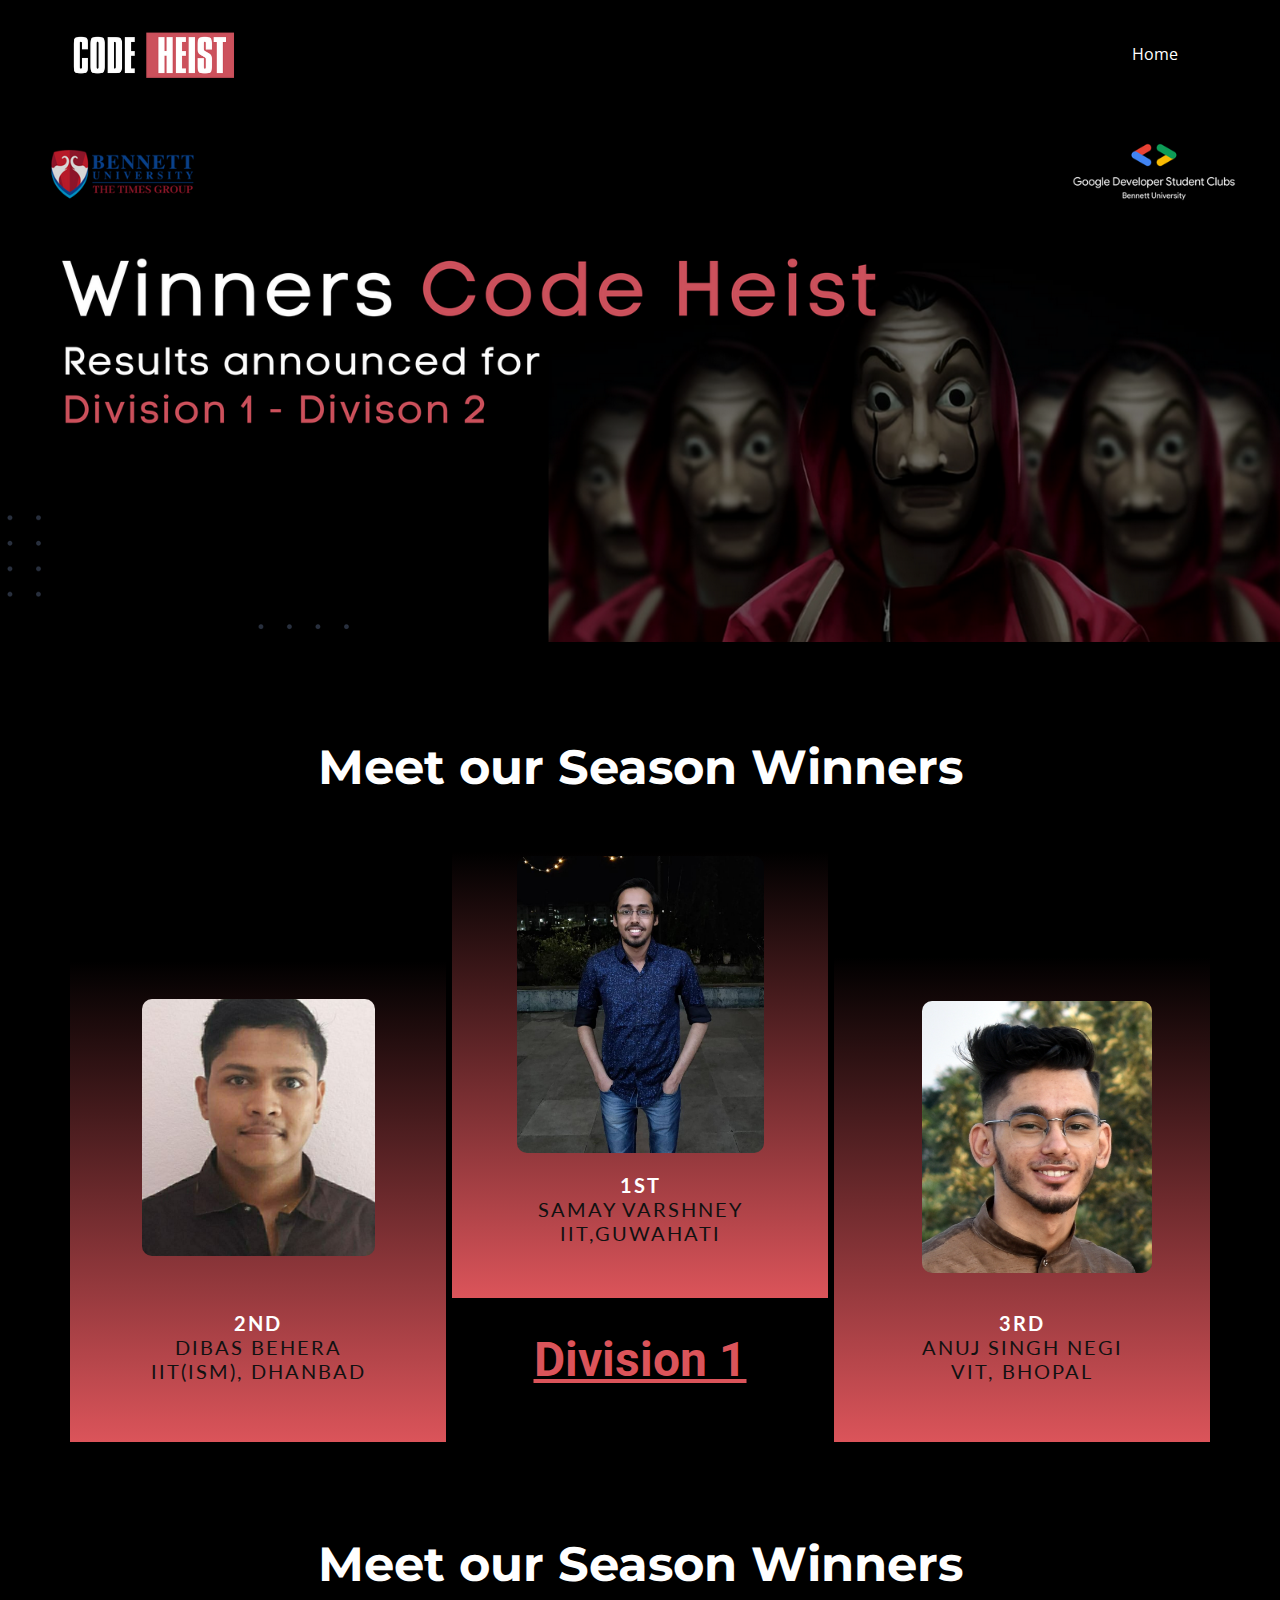
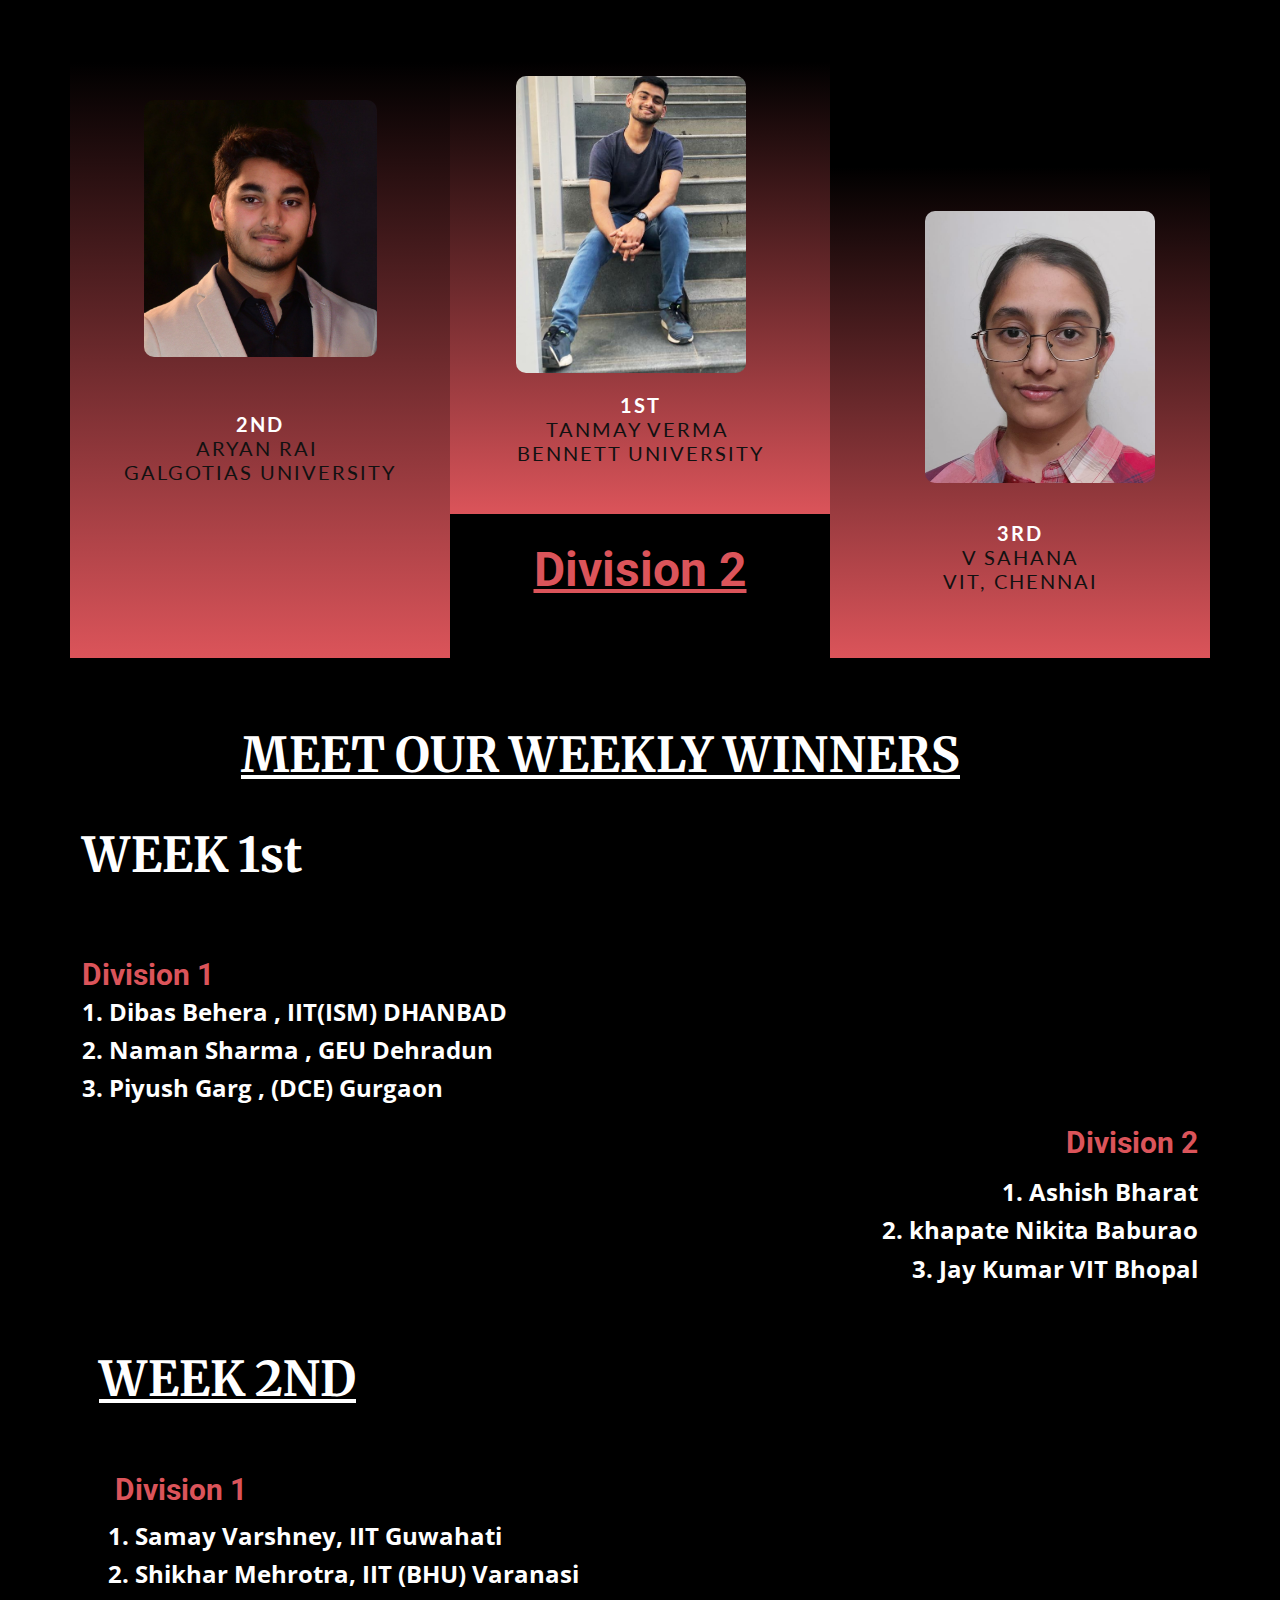
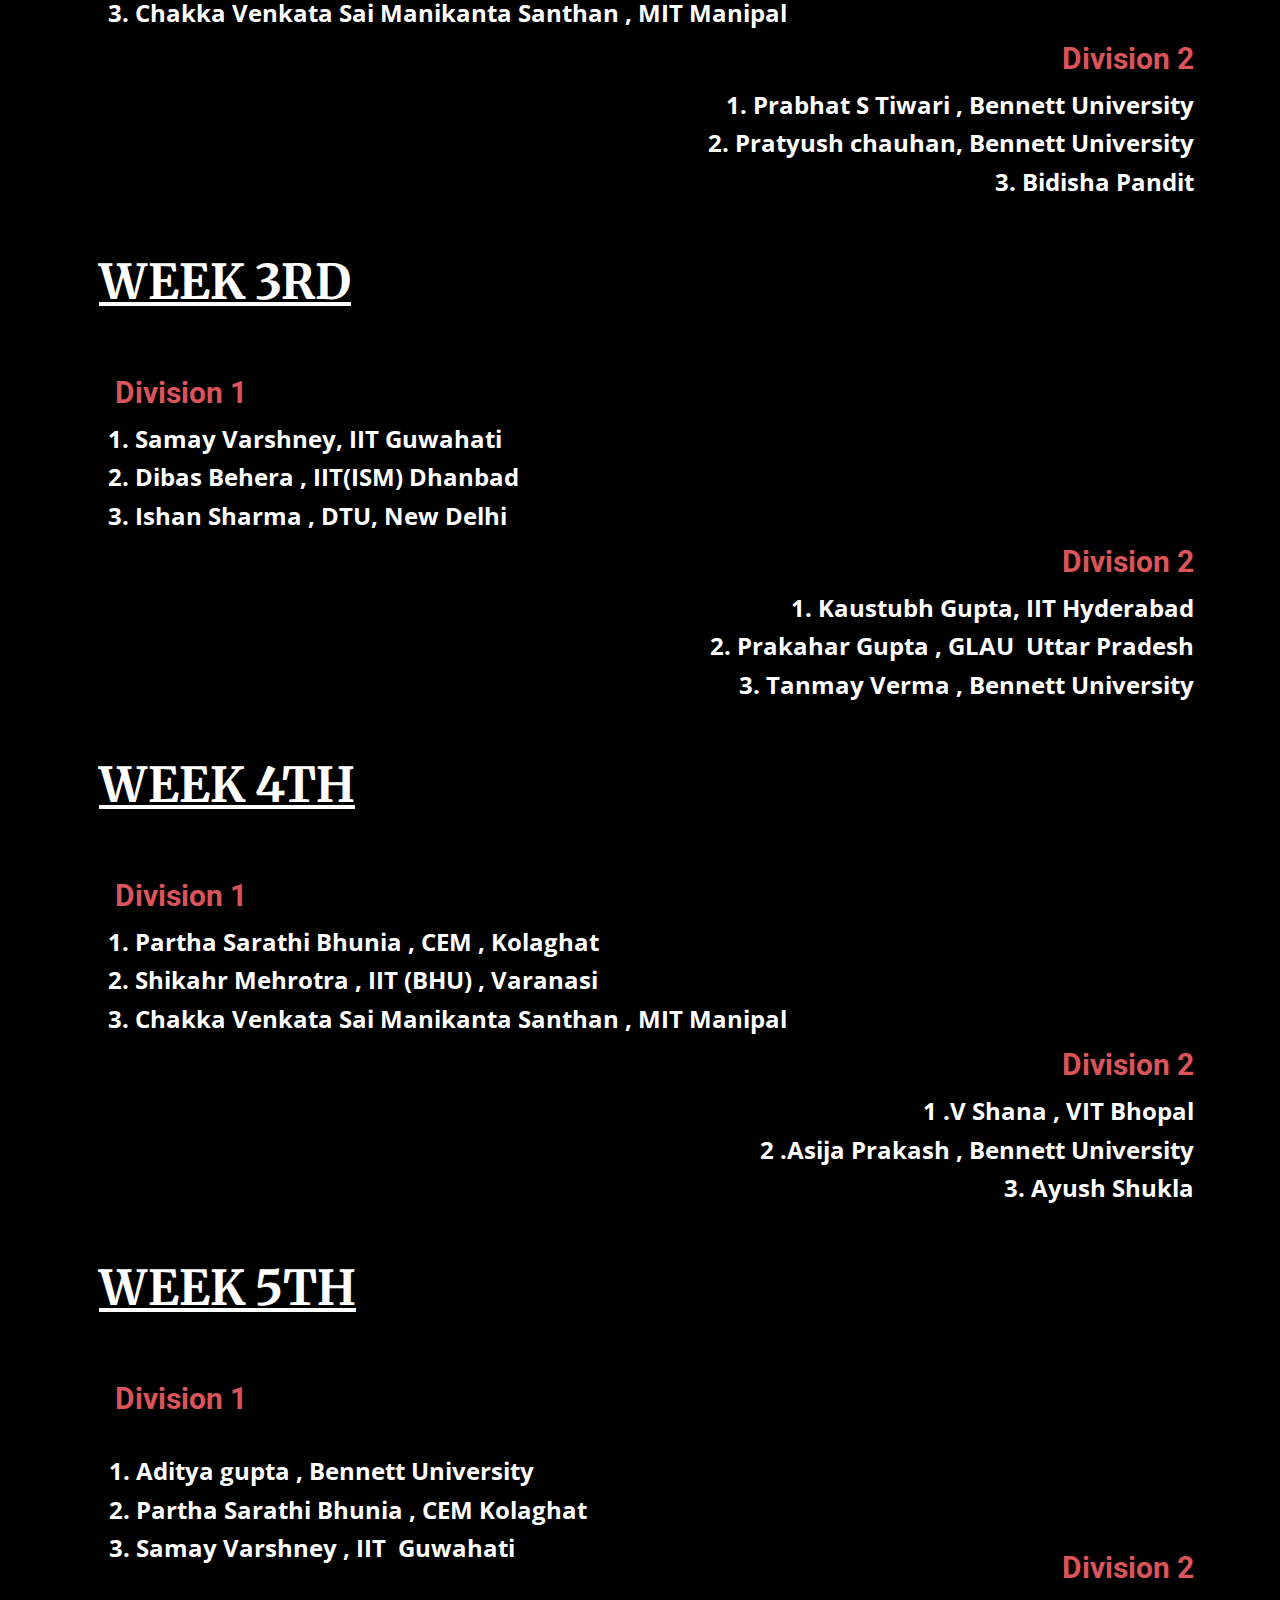
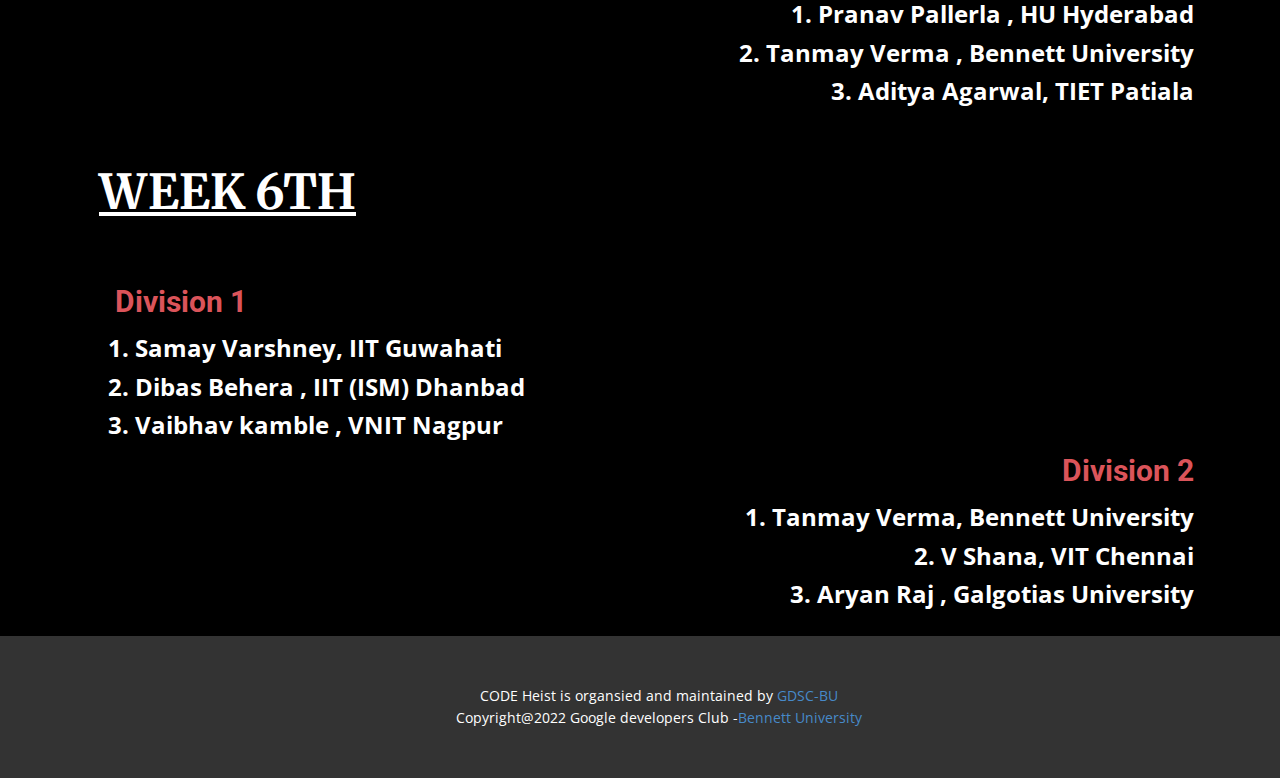
<file: Code Heist/winners/index.html>
<!DOCTYPE html>
<html style="font-size: 16px">
  <head>
    <meta name="viewport" content="width=device-width, initial-scale=1.0" />
    <meta charset="utf-8" />
    <meta
      name="keywords"
      content="winners&nbsp;Code heist, ​5 Essential Road Travel Tips"
    />
    <meta name="description" content="" />
    <meta name="page_type" content="np-template-header-footer-from-plugin" />
    <title>winners</title>
    <link rel="stylesheet" href="main.css" media="screen" />
    <link rel="stylesheet" href="winners.css" media="screen" />
    <script
      class="u-script"
      type="text/javascript"
      src="jquery.js"
      defer=""
    ></script>
    <script
      class="u-script"
      type="text/javascript"
      src="main.js"
      defer=""
    ></script>
    <meta name="generator" content="# 4.6.5, #.com" />
    <link
      id="u-theme-google-font"
      rel="stylesheet"
      href="https://fonts.googleapis.com/css?family=Roboto:100,100i,300,300i,400,400i,500,500i,700,700i,900,900i|Open+Sans:300,300i,400,400i,500,500i,600,600i,700,700i,800,800i"
    />
    <link
      id="u-page-google-font"
      rel="stylesheet"
      href="https://fonts.googleapis.com/css?family=Montserrat:100,100i,200,200i,300,300i,400,400i,500,500i,600,600i,700,700i,800,800i,900,900i|Merriweather:300,300i,400,400i,700,700i,900,900i|Lato:100,100i,300,300i,400,400i,700,700i,900,900i"
    />

    <script type="application/ld+json">
      {
        "@context": "http://schema.org",
        "@type": "Organization",
        "name": "",
        "logo": "images/codeheist.png"
      }
    </script>
    <meta name="theme-color" content="#478ac9" />
    <meta property="og:title" content="winners" />
    <meta property="og:type" content="website" />
  </head>
  <body
    data-home-page="winners.html"
    data-home-page-title="winners"
    class="u-body u-xl-mode"
  >
    <header class="u-black u-clearfix u-header u-header" id="sec-6e48">
      <div class="u-clearfix u-sheet u-sheet-1">
        <a
          href="https://#.com"
          class="u-image u-logo u-image-1"
          data-image-width="315"
          data-image-height="120"
        >
          <img src="images/codeheist.png" class="u-logo-image u-logo-image-1" />
        </a>
        <nav class="u-menu u-menu-dropdown u-offcanvas u-menu-1">
          <div
            class="menu-collapse"
            style="font-size: 1rem; letter-spacing: 0px"
          >
            <a
              class="u-button-style u-custom-left-right-menu-spacing u-custom-padding-bottom u-custom-top-bottom-menu-spacing u-nav-link u-text-active-palette-1-base u-text-hover-palette-2-base"
              href="#"
            >
              <svg class="u-svg-link" viewBox="0 0 24 24">
                <use
                  xmlns:xlink="http://www.w3.org/1999/xlink"
                  xlink:href="#menu-hamburger"
                ></use>
              </svg>
              <svg
                class="u-svg-content"
                version="1.1"
                id="menu-hamburger"
                viewBox="0 0 16 16"
                x="0px"
                y="0px"
                xmlns:xlink="http://www.w3.org/1999/xlink"
                xmlns="http://www.w3.org/2000/svg"
              >
                <g>
                  <rect y="1" width="16" height="2"></rect>
                  <rect y="7" width="16" height="2"></rect>
                  <rect y="13" width="16" height="2"></rect>
                </g>
              </svg>
            </a>
          </div>
          <div class="u-custom-menu u-nav-container">
            <ul class="u-nav u-unstyled u-nav-1">
              <li class="u-nav-item">
                <a
                  class="u-button-style u-nav-link u-text-active-palette-1-base u-text-hover-palette-2-base"
                  href="https://dsc-bennett-university.github.io/Code%20Heist/Heist.html"
                  style="padding: 10px 20px"
                  >Home</a
                >
              </li>
            </ul>
          </div>
          <div class="u-custom-menu u-nav-container-collapse">
            <div
              class="u-black u-container-style u-inner-container-layout u-opacity u-opacity-95 u-sidenav"
            >
              <div class="u-inner-container-layout u-sidenav-overflow">
                <div class="u-menu-close"></div>
                <ul
                  class="u-align-center u-nav u-popupmenu-items u-unstyled u-nav-2"
                >
                  <li class="u-nav-item">
                    <a
                      class="u-button-style u-nav-link"
                      href="LINK DAALO HOME PAGE KA "
                      style="padding: 10px 20px"
                      >Home</a
                    >
                  </li>
                </ul>
              </div>
            </div>
            <div class="u-black u-menu-overlay u-opacity u-opacity-70"></div>
          </div>
        </nav>
      </div>
    </header>
    <section
      class="u-align-left u-clearfix u-image u-section-1"
      src=""
      id="sec-9101"
      data-image-width="8064"
      data-image-height="3456"
    >
      <div class="u-clearfix u-sheet u-sheet-1"></div>
    </section>
    <section class="u-black u-clearfix u-section-2" id="carousel_5c19">
      <div
        class="u-black u-container-style u-expanded-width u-group u-shape-rectangle u-group-1"
      >
        <div class="u-container-layout u-container-layout-1">
          <h2
            class="u-align-center u-custom-font u-font-montserrat u-text u-text-1"
          >
            Meet our Season Winners
          </h2>
        </div>
      </div>
      <div class="u-clearfix u-gutter-6 u-layout-wrap u-layout-wrap-1">
        <div class="u-layout">
          <div class="u-layout-row">
            <div class="u-size-20">
              <div class="u-layout-col">
                <div
                  class="u-container-style u-hidden-xs u-layout-cell u-size-20 u-layout-cell-1"
                >
                  <div class="u-container-layout u-container-layout-2"></div>
                </div>
                <div
                  class="u-container-style u-gradient u-layout-cell u-size-40 u-layout-cell-2"
                >
                  <div class="u-container-layout u-container-layout-3">
                    <h4
                      class="u-align-center-xs u-custom-font u-font-merriweather u-hidden-lg u-hidden-md u-hidden-xl u-text u-text-palette-2-base u-text-2"
                    >
                      DIVSION 1<span style="font-weight: 700">
                        <span style="font-weight: 400"></span>
                      </span>
                    </h4>
                    <h4
                      class="u-align-center-xs u-custom-font u-font-merriweather u-text u-text-3"
                    ></h4>
                    <img
                      class="u-image u-image-round u-radius-10 u-image-1"
                      src="images/UPLOAD-DibasBehera.jpeg"
                      alt=""
                      data-image-width="1200"
                      data-image-height="1600"
                    />
                    <h5
                      class="u-align-center u-custom-font u-font-lato u-text u-text-4"
                    >
                      <strong style="color: rgb(255, 255, 255)">2nd</strong
                      ><br />
                      dibas behera<br />iit(ism), dhanbad
                    </h5>
                  </div>
                </div>
              </div>
            </div>
            <div class="u-size-20">
              <div class="u-layout-col">
                <div
                  class="u-container-style u-gradient u-layout-cell u-size-40 u-layout-cell-3"
                >
                  <div class="u-container-layout u-container-layout-4">
                    <img
                      class="u-image u-image-round u-radius-10 u-image-2"
                      src="images/WhatsAppImage2021-11-05at13.22.071-samayvarshney.jpeg"
                      alt=""
                      data-image-width="960"
                      data-image-height="1280"
                    />
                    <h5
                      class="u-align-center u-custom-font u-font-lato u-text u-text-5"
                    >
                      <strong style="color: rgb(255, 255, 255)">1ST</strong>
                      <br />Samay varshney<br />IIT,Guwahati
                    </h5>
                  </div>
                </div>
                <div
                  class="u-align-left u-container-style u-hidden-xs u-layout-cell u-size-20 u-layout-cell-4"
                >
                  <div class="u-container-layout u-container-layout-5">
                    <h1
                      class="u-align-center u-text u-text-default u-text-palette-2-base u-text-6"
                    >
                      Division 1<span style="font-weight: 700"></span>
                    </h1>
                  </div>
                </div>
              </div>
            </div>
            <div class="u-size-20">
              <div class="u-layout-col">
                <div
                  class="u-container-style u-hidden-xs u-layout-cell u-size-20 u-layout-cell-5"
                >
                  <div class="u-container-layout u-container-layout-6"></div>
                </div>
                <div
                  class="u-align-center u-container-style u-gradient u-layout-cell u-size-40 u-layout-cell-6"
                >
                  <div class="u-container-layout u-container-layout-7">
                    <img
                      class="u-image u-image-round u-radius-10 u-image-3"
                      src="images/Anuj-ANUJSINGHNEGI19BAI10021.JPG"
                      alt=""
                      data-image-width="826"
                      data-image-height="999"
                    />
                    <h5
                      class="u-align-center u-custom-font u-font-lato u-text u-text-7"
                    >
                      <strong style="color: rgb(255, 255, 255)">3rd</strong
                      ><br />
                      anuj singh negi<br />vit, bhopal
                    </h5>
                  </div>
                </div>
              </div>
            </div>
          </div>
        </div>
      </div>
    </section>
    <section class="u-black u-clearfix u-section-3" id="carousel_499d">
      <div
        class="u-black u-container-style u-expanded-width u-group u-shape-rectangle u-group-1"
      >
        <div class="u-container-layout u-container-layout-1">
          <h2
            class="u-align-center u-custom-font u-font-montserrat u-text u-text-1"
          >
            Meet our Season Winners
          </h2>
        </div>
      </div>
      <div class="u-clearfix u-gutter-0 u-layout-wrap u-layout-wrap-1">
        <div class="u-layout">
          <div class="u-layout-row">
            <div class="u-size-20">
              <div class="u-layout-col">
                <div
                  class="u-align-left u-container-style u-hidden-lg u-hidden-md u-hidden-xl u-layout-cell u-size-20 u-layout-cell-1"
                >
                  <div
                    class="u-container-layout u-valign-top-xs u-container-layout-2"
                  >
                    <h4
                      class="u-align-center-xs u-custom-font u-font-merriweather u-text u-text-default-xs u-text-palette-2-base u-text-2"
                    >
                      DIVISION 2
                    </h4>
                  </div>
                </div>
                <div
                  class="u-container-style u-gradient u-layout-cell u-size-40 u-layout-cell-2"
                >
                  <div class="u-container-layout u-container-layout-3">
                    <img
                      class="u-image u-image-round u-radius-10 u-image-1"
                      src="images/3-AryanRai.JPG"
                      alt=""
                      data-image-width="1449"
                      data-image-height="1600"
                    />
                    <h5
                      class="u-align-center u-custom-font u-font-lato u-text u-text-3"
                    >
                      <strong style="color: rgb(255, 255, 255)">2nd</strong
                      ><br />
                      aryan rai&nbsp;<br />galgotias university
                    </h5>
                  </div>
                </div>
              </div>
            </div>
            <div class="u-size-20">
              <div class="u-layout-col">
                <div
                  class="u-container-style u-gradient u-layout-cell u-size-40 u-layout-cell-3"
                >
                  <div class="u-container-layout u-container-layout-4">
                    <img
                      class="u-image u-image-round u-radius-10 u-image-2"
                      src="images/IMG-20220311-WA0013__01-WithoutWAX.jpg"
                      alt=""
                      data-image-width="561"
                      data-image-height="748"
                    />
                    <h5
                      class="u-align-center u-custom-font u-font-lato u-text u-text-4"
                    >
                      <strong style="color: rgb(255, 255, 255)">1st</strong
                      ><br />
                      tanmay verma&nbsp;<br />bennett university
                    </h5>
                  </div>
                </div>
                <div
                  class="u-align-left u-container-style u-hidden-xs u-layout-cell u-size-20 u-layout-cell-4"
                >
                  <div class="u-container-layout u-container-layout-5">
                    <h1
                      class="u-align-center u-hidden-xs u-text u-text-default u-text-palette-2-base u-text-5"
                    >
                      Division 2
                    </h1>
                  </div>
                </div>
              </div>
            </div>
            <div class="u-size-20">
              <div class="u-layout-col">
                <div
                  class="u-container-style u-hidden-xs u-layout-cell u-size-20 u-layout-cell-5"
                >
                  <div class="u-container-layout u-container-layout-6"></div>
                </div>
                <div
                  class="u-align-center u-container-style u-gradient u-layout-cell u-size-40 u-layout-cell-6"
                >
                  <div class="u-container-layout u-container-layout-7">
                    <img
                      class="u-image u-image-round u-radius-10 u-image-3"
                      src="images/Sahana-SahanaV21BRS1075.jpeg"
                      alt=""
                      data-image-width="900"
                      data-image-height="1600"
                    />
                    <h5
                      class="u-align-center u-custom-font u-font-lato u-text u-text-6"
                    >
                      <strong style="color: rgb(255, 255, 255)">3rd</strong
                      ><br />
                      v sahana<br />vit, chennai
                    </h5>
                  </div>
                </div>
              </div>
            </div>
          </div>
        </div>
      </div>
    </section>
    <section class="u-black u-clearfix u-section-4" id="sec-6107">
      <div class="u-clearfix u-sheet u-sheet-1">
        <h1
          class="u-align-center-xs u-custom-font u-font-merriweather u-text u-text-1"
        >
          Meet our Weekly Winners
        </h1>
        <h2
          class="u-align-left u-custom-font u-font-merriweather u-text u-text-2"
        >
          WEEK 1st
        </h2>
        <h3
          class="u-align-left u-text u-text-default u-text-palette-2-base u-text-3"
        >
          Divis<span style="font-weight: 700"></span>ion 1<br />
        </h3>
        <p class="u-align-left u-text u-text-default u-text-4">
          1. Dibas Behera , IIT(ISM) DHANBAD<br />2. Naman Sharm<span
            style="font-weight: 700"
          ></span
          >a , GEU Dehradun<br />3. Piyush Garg , (DCE) Gurgaon
        </p>
        <h3
          class="u-align-left-lg u-align-left-md u-align-left-sm u-align-left-xl u-align-right-xs u-text u-text-default-lg u-text-default-md u-text-default-sm u-text-default-xl u-text-palette-2-base u-text-5"
        >
          Division 2<br />
        </h3>
        <p class="u-align-right u-text u-text-6">
          1. Ashish Bharat<br />2. khapate Nikita Baburao<br />3. Jay Kumar VIT
          Bhopal
        </p>
      </div>
    </section>
    <section class="u-black u-clearfix u-section-5" id="carousel_3595">
      <div class="u-clearfix u-sheet u-sheet-1">
        <h1
          class="u-align-left-xs u-custom-font u-font-merriweather u-text u-text-default u-text-1"
        >
          Week 2nd
        </h1>
        <h3
          class="u-align-left u-text u-text-default u-text-palette-2-base u-text-2"
        >
          Divis<span style="font-weight: 700"></span>ion 1<br />
        </h3>
        <p class="u-align-left u-text u-text-default u-text-3">
          1. Samay Varshney, IIT Guwahati<br />2. Shikhar Mehrotra, IIT (BHU)
          Varanasi<br />3. Chakka Venkata Sai Manikanta Santhan , MIT Manipal
        </p>
        <h3
          class="u-align-left-lg u-align-left-md u-align-left-sm u-align-left-xl u-align-right-xs u-text u-text-default-lg u-text-default-md u-text-default-sm u-text-default-xl u-text-palette-2-base u-text-4"
        >
          Division 2<br />
        </h3>
        <p class="u-align-right u-text u-text-5">
          1. Prabhat S Tiwari , Bennett University<br />2. Pratyush chauhan,
          Bennett University<br />3. Bidisha Pandit
        </p>
      </div>
    </section>
    <section class="u-black u-clearfix u-section-6" id="carousel_ad1c">
      <div class="u-clearfix u-sheet u-sheet-1">
        <h1
          class="u-align-left-xs u-custom-font u-font-merriweather u-text u-text-default u-text-1"
        >
          Week 3rd
        </h1>
        <h3
          class="u-align-left u-text u-text-default u-text-palette-2-base u-text-2"
        >
          Divis<span style="font-weight: 700"></span>ion 1<br />
        </h3>
        <p class="u-align-left u-text u-text-default u-text-3">
          1. Samay Varshney, IIT Guwahati<br />2. Dibas Behera , IIT(ISM)
          Dhanbad<br />3. Ishan Sharma , DTU, New Delhi
        </p>
        <h3
          class="u-align-left-lg u-align-left-md u-align-left-sm u-align-left-xl u-align-right-xs u-text u-text-default u-text-palette-2-base u-text-4"
        >
          Division 2<br />
        </h3>
        <p class="u-align-right u-text u-text-5">
          1. Kaustubh Gupta, IIT Hyderabad<br />2. Prakahar Gupta , GLAU&nbsp;
          Uttar Pradesh<br />3. Tanmay Verma , Bennett University
        </p>
      </div>
    </section>
    <section class="u-black u-clearfix u-section-7" id="carousel_7b6b">
      <div class="u-clearfix u-sheet u-sheet-1">
        <h1
          class="u-align-left-xs u-custom-font u-font-merriweather u-text u-text-default u-text-1"
        >
          Week 4th
        </h1>
        <h3
          class="u-align-left u-text u-text-default u-text-palette-2-base u-text-2"
        >
          Divis<span style="font-weight: 700"></span>ion 1<br />
        </h3>
        <p class="u-align-left u-text u-text-default u-text-3">
          1. Partha Sarathi Bhunia , CEM , Kolaghat<br />2. Shikahr Mehrotra ,
          IIT (BHU) , Varanasi<br />3. Chakka Venkata Sai Manikanta Santhan ,
          MIT Manipal<br />
        </p>
        <h3
          class="u-align-left-lg u-align-left-md u-align-left-sm u-align-left-xl u-align-right-xs u-text u-text-default-lg u-text-default-md u-text-default-sm u-text-default-xl u-text-palette-2-base u-text-4"
        >
          Division 2<br />
        </h3>
        <p class="u-align-right u-text u-text-5">
          1 .V Shana , VIT Bhopal<br />2 .Asija Prakash , Bennett University<br />3.
          Ayush Shukla<br />
        </p>
      </div>
    </section>
    <section class="u-black u-clearfix u-section-8" id="carousel_817c">
      <div class="u-clearfix u-sheet u-sheet-1">
        <h1
          class="u-align-left-xs u-custom-font u-font-merriweather u-text u-text-default u-text-1"
        >
          Week 5th
        </h1>
        <h3
          class="u-align-left u-text u-text-default u-text-palette-2-base u-text-2"
        >
          Divis<span style="font-weight: 700"></span>ion 1<br />
        </h3>
        <p class="u-align-left u-text u-text-default u-text-3">
          1. Aditya gupta , Bennett University<br />2. Partha Sarathi Bhunia ,
          CEM Kolaghat<br />3. Samay Varshney , IIT&nbsp; Guwahati
        </p>
        <h3
          class="u-align-left-lg u-align-left-md u-align-left-sm u-align-left-xl u-align-right-xs u-text u-text-default u-text-palette-2-base u-text-4"
        >
          Division 2<br />
        </h3>
        <p class="u-align-right u-text u-text-5">
          1. Pranav Pallerla , HU Hyderabad<br />2. Tanmay Verma , Bennett
          University<br />3. Aditya Agarwal, TIET Patiala
        </p>
      </div>
    </section>
    <section class="u-black u-clearfix u-section-9" id="carousel_fe0e">
      <div class="u-clearfix u-sheet u-valign-middle-xs u-sheet-1">
        <h1
          class="u-align-left-xs u-custom-font u-font-merriweather u-text u-text-default u-text-1"
        >
          WeeK 6th
        </h1>
        <h3
          class="u-align-left u-text u-text-default u-text-palette-2-base u-text-2"
        >
          Divis<span style="font-weight: 700"></span>ion 1<br />
        </h3>
        <p class="u-align-left u-text u-text-default u-text-3">
          1. Samay Varshney, IIT Guwahati<br />2. Dibas Behera , IIT (ISM)
          Dhanbad<br />3. Vaibhav kamble , VNIT Nagpur
        </p>
        <h3
          class="u-align-left u-text u-text-default-lg u-text-default-md u-text-default-sm u-text-default-xl u-text-palette-2-base u-text-4"
        >
          Division 2<br />
        </h3>
        <p class="u-align-right u-text u-text-5">
          1. Tanmay Verma, Bennett University<br />2. V Shana, VIT Chennai<br />3.
          Aryan Raj , Galgotias University
        </p>
      </div>
    </section>

    <footer
      class="u-align-center u-clearfix u-footer u-grey-80 u-footer"
      id="sec-b47f"
    >
      <div
        class="u-clearfix u-sheet u-valign-middle-lg u-valign-middle-md u-valign-middle-sm u-valign-middle-xl u-sheet-1"
      >
        <p class="u-small-text u-text u-text-variant u-text-1">
          CODE Heist is organsied and maintained by&nbsp;<a
            href="https://dsc-bennett-university.github.io/"
            target="_blank"
            class="u-active-none u-border-none u-btn u-button-style u-hover-none u-none u-text-palette-1-base u-btn-1"
            >GDSC-BU</a
          >
          <br />Copyright@2022 Google developers Club -<a
            href="https://www.bennett.edu.in/"
            target="_blank"
            class="u-active-none u-border-none u-btn u-button-style u-hover-none u-none u-text-palette-1-base u-btn-2"
            >Bennett University</a
          >
          <br />
        </p>
      </div>
    </footer>
  </body>
</html>
</file>
